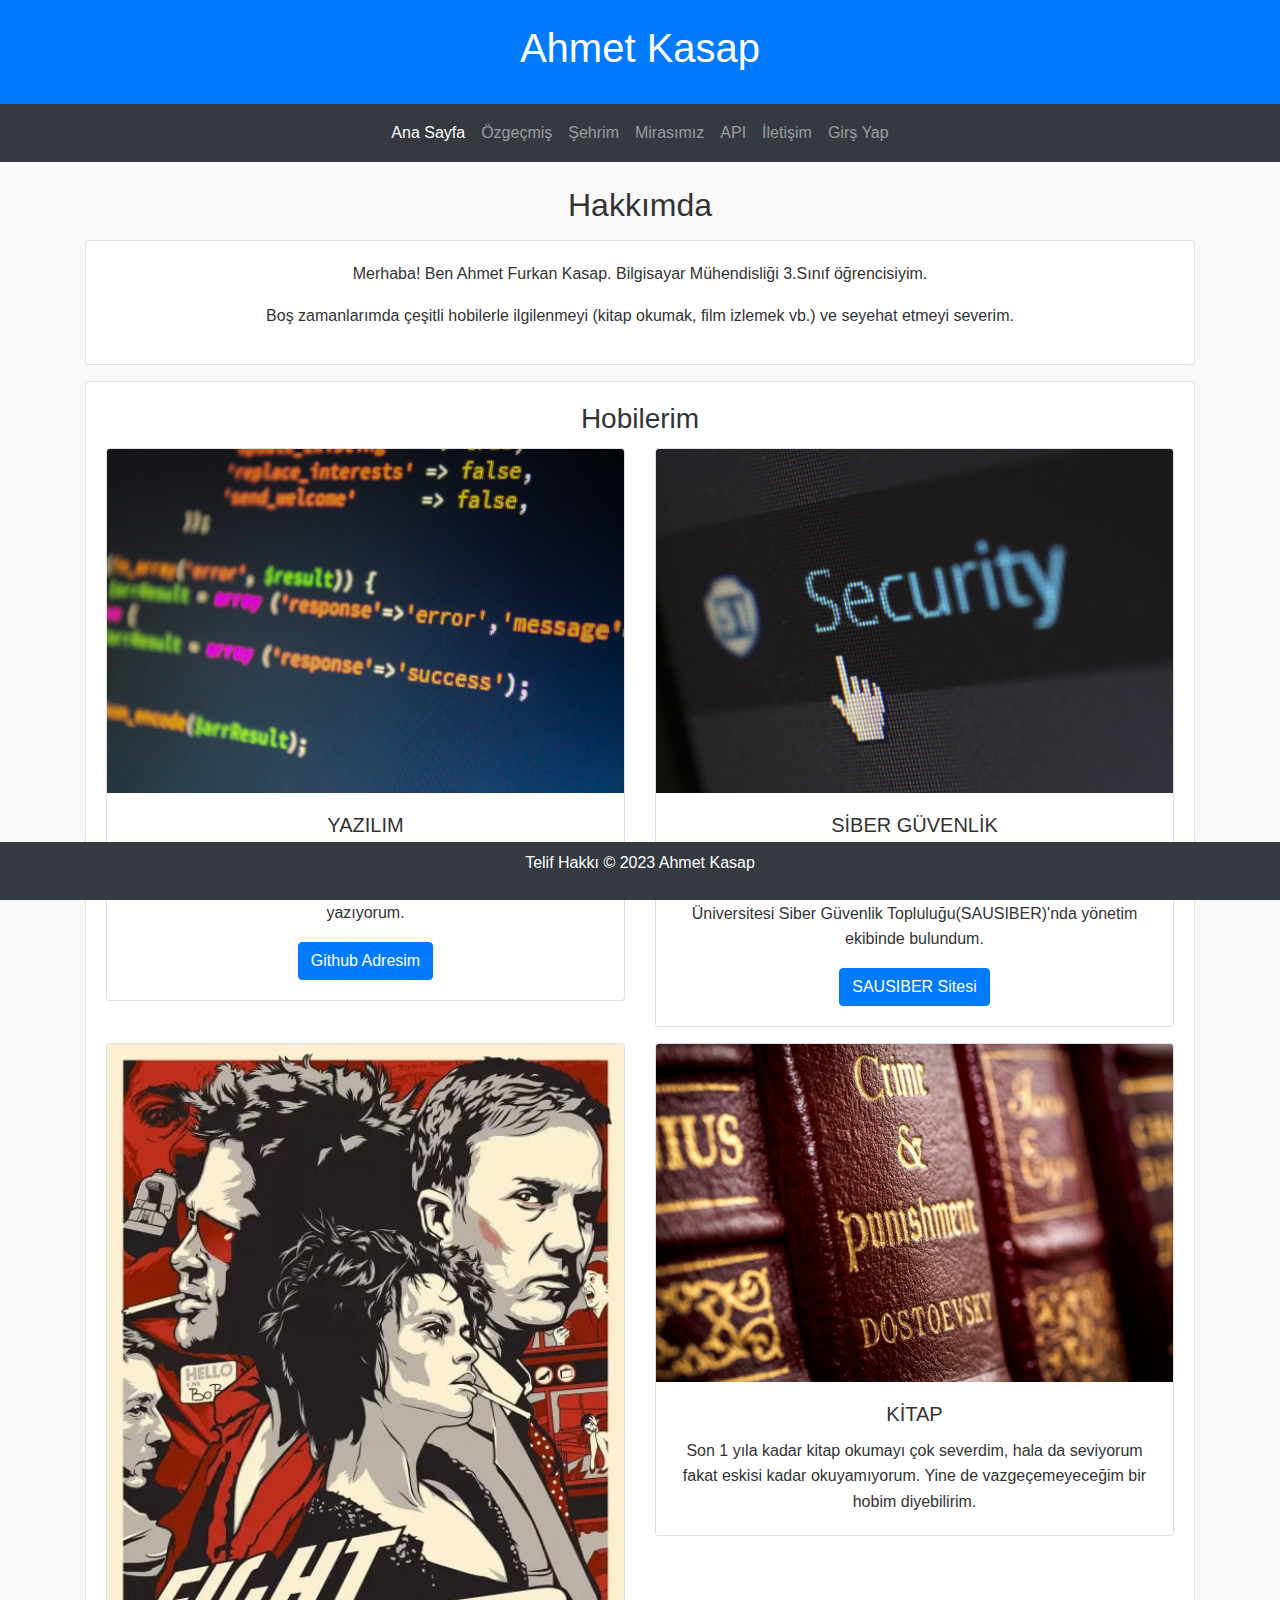
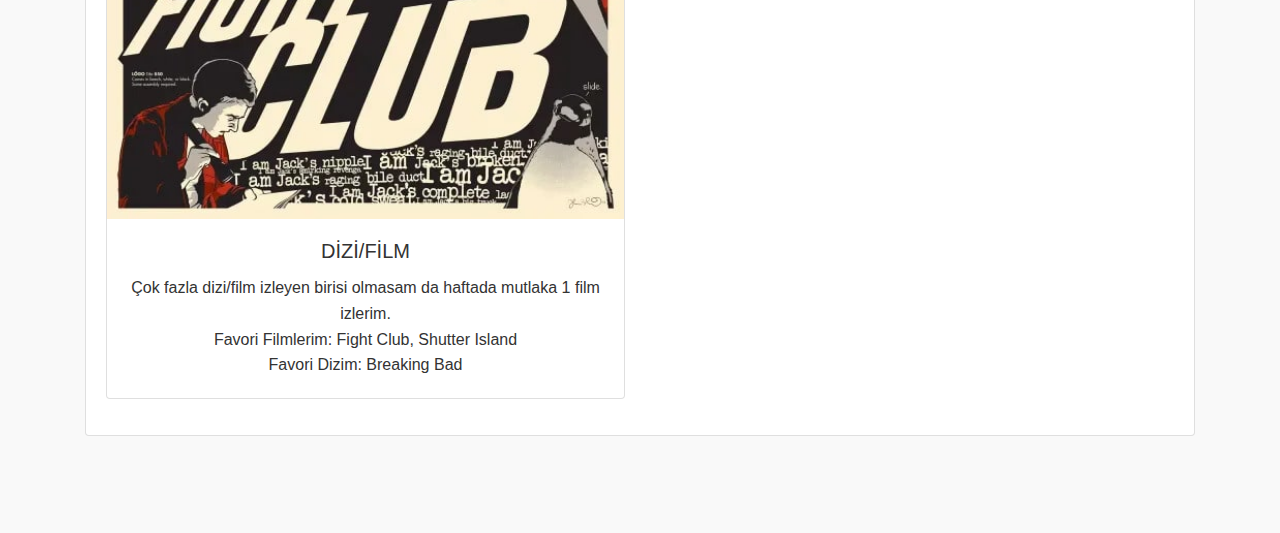
<file: index.html>
<!DOCTYPE html>
<html lang="en">

<head>
    <meta charset="UTF-8">
    <meta http-equiv="X-UA-Compatible" content="IE=edge">
    <meta name="viewport" content="width=device-width, initial-scale=1.0">
    <title>Ana Sayfa</title>
    <link rel="stylesheet" href="https://maxcdn.bootstrapcdn.com/bootstrap/4.5.2/css/bootstrap.min.css">
    <link rel="stylesheet" href="style.css">
</head>

<body>
    <header class="bg-primary text-white text-center py-4">
        <h1>Ahmet Kasap</h1>
    </header>

    <nav class="navbar navbar-expand-md navbar-dark bg-dark">
        <div class="container">
            <ul class="navbar-nav mx-auto">
                <li class="nav-item"><a class="nav-link" style="color: white;" href="index.html">Ana Sayfa</a></li>
                <li class="nav-item"><a class="nav-link" href="ozgecmis.html">Özgeçmiş</a></li>
                <li class="nav-item"><a class="nav-link" href="sehrim.html">Şehrim</a></li>
                <li class="nav-item"><a class="nav-link" href="mirasimiz.html">Mirasımız</a></li>
                <li class="nav-item"><a class="nav-link" href="api.html">API</a></li>
                <li class="nav-item"><a class="nav-link" href="iletisim.html">İletişim</a></li>
                <li class="nav-item"><a class="nav-link" href="login.html">Girş Yap</a></li>
            </ul>
        </div>
    </nav>

    <main class="container py-4">


        <section id="hakkimda">
            <h2 class="mb-3">Hakkımda</h2>
            <div class="card mb-3">
                <div class="card-body">
                    <p>Merhaba! Ben Ahmet Furkan Kasap. Bilgisayar Mühendisliği 3.Sınıf öğrencisiyim.</p>
                    <p>Boş zamanlarımda çeşitli hobilerle ilgilenmeyi (kitap okumak, film izlemek vb.) ve seyehat etmeyi
                        severim.</p>
                </div>
            </div>
            <div class="row">
                <div class="col">
                    <div class="card mb-3">
                        <div class="card-body">
                            <h3 class="card-title">Hobilerim</h3>
                            <div class="row row-cols-1 row-cols-md-2 g-4">
                                <div class="col">
                                    <div class="card">
                                        <img src="img/yazilim.jpg" class="card-img-top" alt="Yazılım">
                                        <div class="card-body">
                                            <h5 class="card-title">YAZILIM</h5>
                                            <p class="card-text">
                                                Web programlama için: HTML, CSS, PHP ve JavaScritp kullanıyorum.
                                                Bunların dışında da C++ ve C# ile de kodlar yazıyorum.
                                            </p>
                                            <a href="https://github.com/ahmetfkasap" class="btn btn-primary">Github
                                                Adresim</a>
                                        </div>
                                    </div>
                                </div> <br>
                                <div class="col">
                                    <div class="card">
                                        <img src="img/cybersecurity.jpg" class="card-img-top" alt="Siber Güvenlik">
                                        <div class="card-body">
                                            <h5 class="card-title">SİBER GÜVENLİK</h5>
                                            <p class="card-text">İlgilenmekten en çok keyif aldığım ilgim diyebilirim.
                                                Son
                                                zamanlarda üzerine çok düştüğüm bir alan.
                                                Ayrıca Sakarya Üniversitesi Siber Güvenlik Topluluğu(SAUSIBER)'nda
                                                yönetim ekibinde bulundum.
                                            </p>
                                            <a href="https://sausiber.sakarya.edu.tr" class="btn btn-primary">SAUSIBER
                                                Sitesi</a>
                                        </div>
                                    </div>
                                </div> <br>
                                <div class="col">
                                    <div class="card">
                                        <img src="img/movie.jpg" class="card-img-top" alt="Film Dizi">
                                        <div class="card-body">
                                            <h5 class="card-title">DİZİ/FİLM</h5>
                                            <p class="card-text">Çok fazla dizi/film izleyen birisi olmasam da haftada
                                                mutlaka 1
                                                film izlerim.<br>
                                                Favori Filmlerim: Fight Club, Shutter Island <br>
                                                Favori Dizim: Breaking Bad
                                            </p>
                                        </div>
                                    </div>
                                </div> <br>
                                <div class="col">
                                    <div class="card">
                                        <img src="img/books.jpg" class="card-img-top" alt="Kitap">
                                        <div class="card-body">
                                            <h5 class="card-title">KİTAP</h5>
                                            <p class="card-text">Son 1 yıla kadar kitap okumayı çok severdim, hala da
                                                seviyorum
                                                fakat eskisi kadar okuyamıyorum. Yine de vazgeçemeyeceğim bir hobim
                                                diyebilirim.
                                            </p>
                                        </div>
                                    </div>
                                </div>
                            </div>

                        </div>
                    </div>
                </div>

            </div>

        </section>


    </main>

    <footer class="bg-dark text-white text-center py-2">
        <p>Telif Hakkı &copy; 2023 Ahmet Kasap</p>
    </footer>


    <script src="https://code.jquery.com/jquery-3.5.1.slim.min.js"></script>
    <script src="https://cdn.jsdelivr.net/npm/@popperjs/core@2.9.1/dist/umd/popper.min.js"></script>
    <script src="https://maxcdn.bootstrapcdn.com/bootstrap/4.5.2/js/bootstrap.min.js"></script>
</body>

</html>
</file>
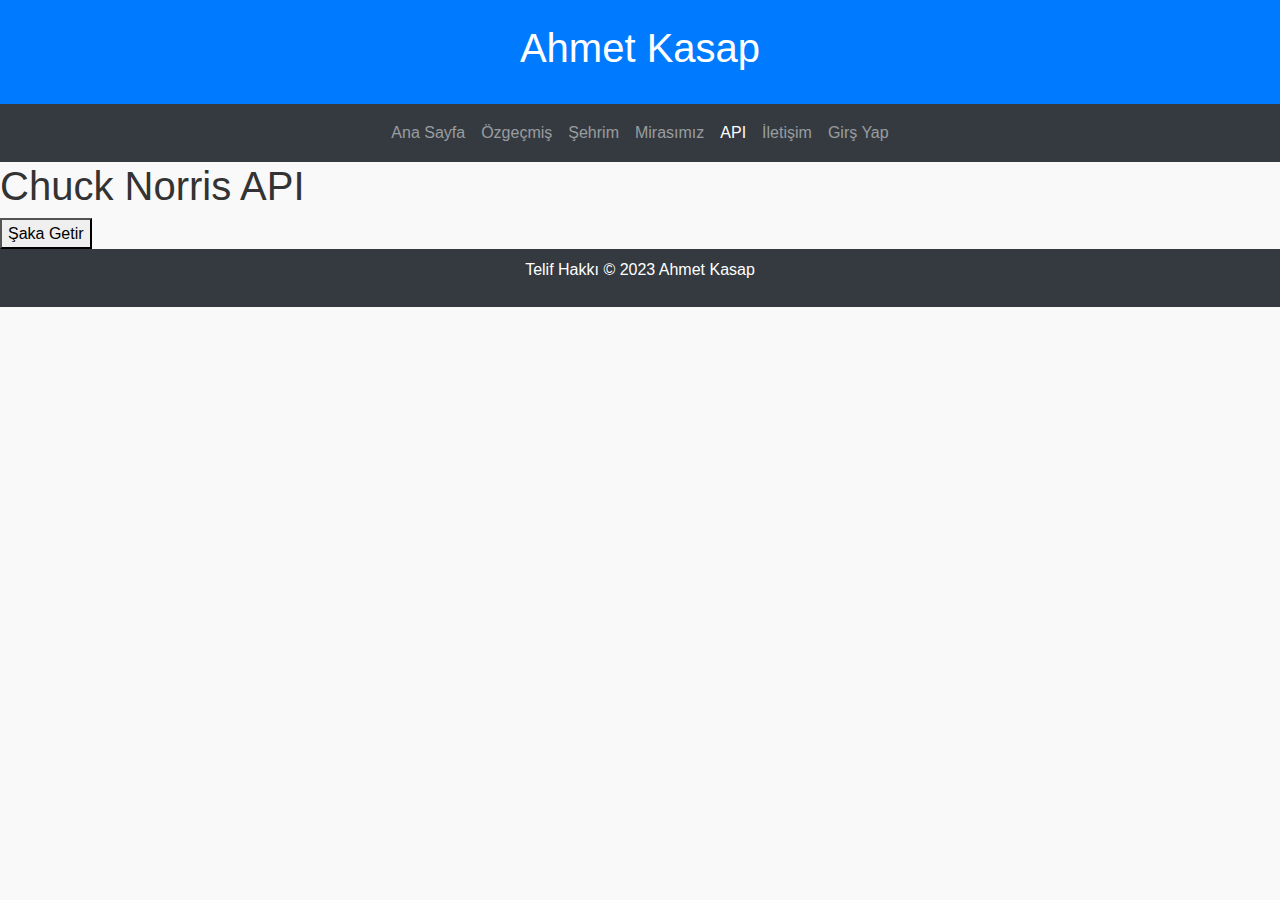
<file: api.html>
<!DOCTYPE html>
<html lang="en">

<head>
    <meta charset="UTF-8">
    <meta name="viewport" content="width=device-width, initial-scale=1.0">
    <title>API</title>
    <link rel="stylesheet" href="https://maxcdn.bootstrapcdn.com/bootstrap/4.5.2/css/bootstrap.min.css">
    <link rel="stylesheet" href="style.css">
</head>

<body>
    <header class="bg-primary text-white text-center py-4">
        <h1>Ahmet Kasap</h1>
    </header>

    <nav class="navbar navbar-expand-md navbar-dark bg-dark">
        <div class="container">
            <ul class="navbar-nav mx-auto">
                <li class="nav-item"><a class="nav-link" href="index.html">Ana Sayfa</a></li>
                <li class="nav-item"><a class="nav-link" href="ozgecmis.html">Özgeçmiş</a></li>
                <li class="nav-item"><a class="nav-link" href="sehrim.html">Şehrim</a></li>
                <li class="nav-item"><a class="nav-link" href="mirasimiz.html">Mirasımız</a></li>
                <li class="nav-item"><a class="nav-link" style="color: white;" href="api.html">API</a></li>
                <li class="nav-item"><a class="nav-link" href="iletisim.html">İletişim</a></li>
                <li class="nav-item"><a class="nav-link" href="login.html">Girş Yap</a></li>
            </ul>
        </div>
    </nav>

    <h1>Chuck Norris API </h1>
    <button onclick="getJoke()">Şaka Getir</button>
    <div id="joke"></div>

    <footer class="bg-dark text-white text-center py-2">
        <p>Telif Hakkı &copy; 2023 Ahmet Kasap</p>
    </footer>
    <script src="api.js"></script>
    <script src="https://code.jquery.com/jquery-3.5.1.slim.min.js"></script>
    <script src="https://cdn.jsdelivr.net/npm/@popperjs/core@2.9.1/dist/umd/popper.min.js"></script>
    <script src="https://maxcdn.bootstrapcdn.com/bootstrap/4.5.2/js/bootstrap.min.js"></script>

</body>

</html>
</file>
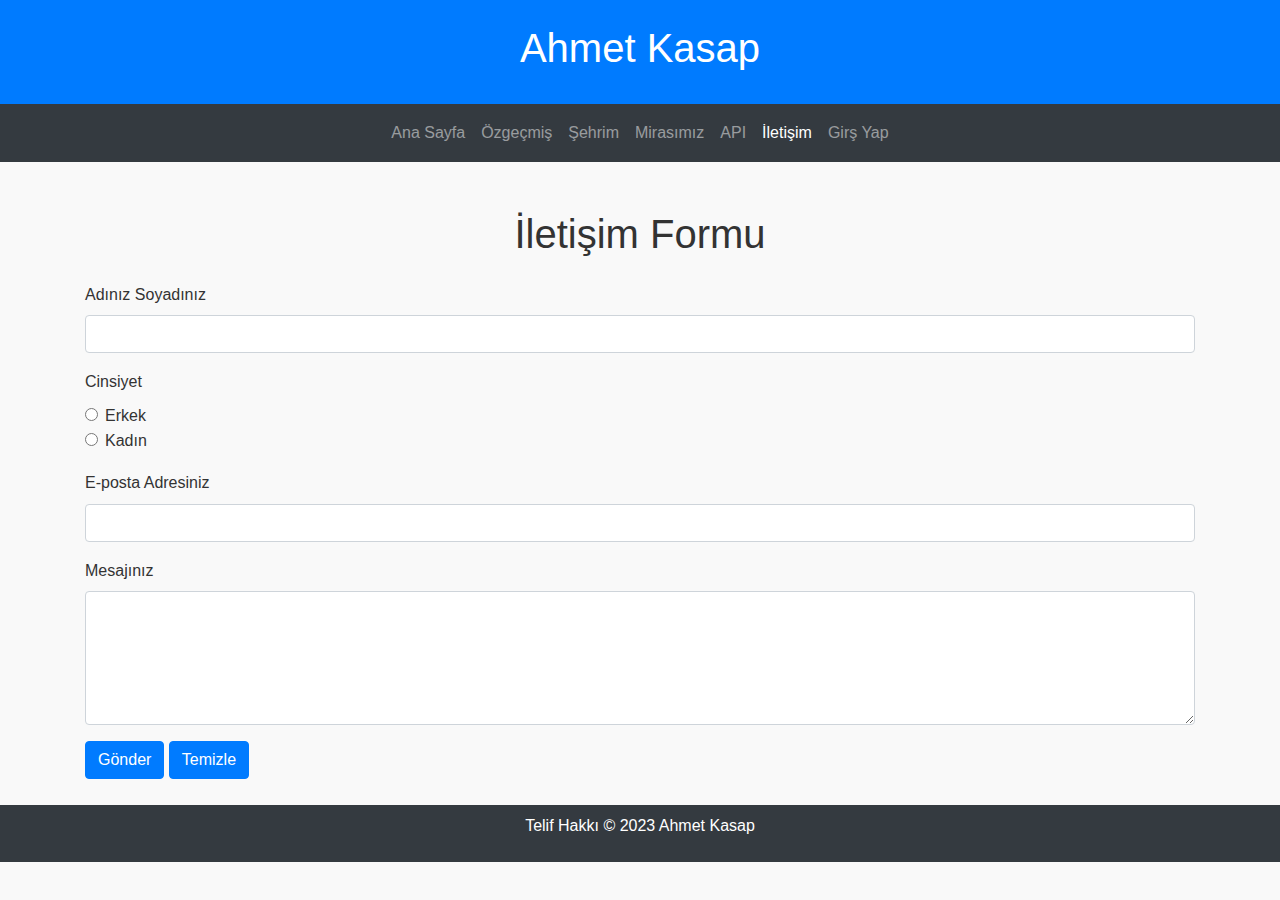
<file: iletisim.html>
<!DOCTYPE html>
<html lang="en">

<head>
    <meta charset="UTF-8">
    <meta name="viewport" content="width=device-width, initial-scale=1.0">
    <title>İletişim</title>
    <link rel="stylesheet" href="https://maxcdn.bootstrapcdn.com/bootstrap/4.5.2/css/bootstrap.min.css">
    <link rel="stylesheet" href="style.css">
</head>

<body>
    <header class="bg-primary text-white text-center py-4">
        <h1>Ahmet Kasap</h1>
    </header>

    <nav class="navbar navbar-expand-md navbar-dark bg-dark">
        <div class="container">
            <ul class="navbar-nav mx-auto">
                <li class="nav-item"><a class="nav-link" href="index.html">Ana Sayfa</a></li>
                <li class="nav-item"><a class="nav-link" href="ozgecmis.html">Özgeçmiş</a></li>
                <li class="nav-item"><a class="nav-link" href="sehrim.html">Şehrim</a></li>
                <li class="nav-item"><a class="nav-link" href="mirasimiz.html">Mirasımız</a></li>
                <li class="nav-item"><a class="nav-link" href="api.html">API</a></li>
                <li class="nav-item"><a class="nav-link" style="color: white;" href="iletisim.html">İletişim</a></li>
                <li class="nav-item"><a class="nav-link" href="login.html">Girş Yap</a></li>
            </ul>
        </div>
    </nav>
    <div class="container mt-5">
        <h1 class="text-center mb-4">İletişim Formu</h1>
        <form action="iletisim.php" method="POST" id="iletisimform" onsubmit="return validateForm()">
            <div class="mb-3">
                <label for="name" class="form-label">Adınız Soyadınız</label>
                <input type="text" class="form-control" id="name" name="name" required>
            </div>
            <div class="mb-3">
                <label for="gender" class="form-label">Cinsiyet</label>
                <div class="form-check">
                    <input class="form-check-input" type="radio" name="gender" id="male" value="Erkek" required>
                    <label class="form-check-label" for="male">
                        Erkek
                    </label>
                </div>
                <div class="form-check">
                    <input class="form-check-input" type="radio" name="gender" id="female" value="Kadın" required>
                    <label class="form-check-label" for="female">
                        Kadın
                    </label>
                </div>
            </div>
            <div class="mb-3">
                <label for="email" class="form-label">E-posta Adresiniz</label>
                <input type="text" class="form-control" id="email" name="email" required>
            </div>

            <div class="mb-3">
                <label for="message" class="form-label">Mesajınız</label>
                <textarea class="form-control" id="message" name="message" rows="5" required></textarea>
            </div>
            <div class="d-grid gap-2">
                <button type="submit" class="btn btn-primary" onclick="validateForm()">Gönder</button>
                <button type="button" class="btn btn-primary" onclick="resetForm()" id="clearbtn">Temizle</button>
            </div>
            
        </form>
    </div>
    <br>
    <footer class="bg-dark text-white text-center py-2">
        <p>Telif Hakkı &copy; 2023 Ahmet Kasap</p>
    </footer>

    <script src="iletisim.js"></script>
    <script src="https://code.jquery.com/jquery-3.5.1.slim.min.js"></script>
    <script src="https://cdn.jsdelivr.net/npm/@popperjs/core@2.9.1/dist/umd/popper.min.js"></script>
    <script src="https://maxcdn.bootstrapcdn.com/bootstrap/4.5.2/js/bootstrap.min.js"></script>

</body>

</html>
</file>
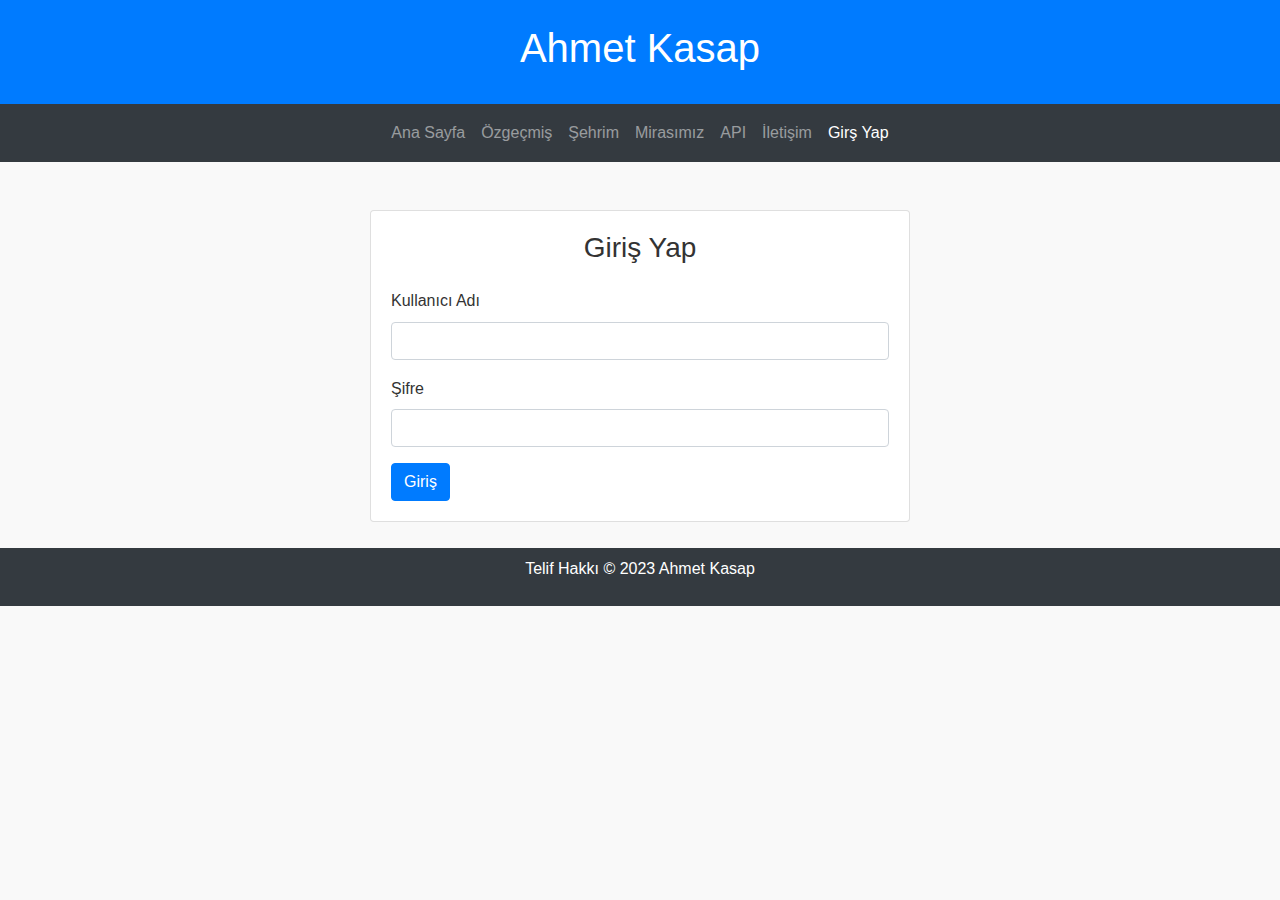
<file: login.html>
<!DOCTYPE html>
<html lang="en">

<head>
    <meta charset="UTF-8">
    <meta name="viewport" content="width=device-width, initial-scale=1.0">
    <title>Giriş Yap</title>
    <link rel="stylesheet" href="https://maxcdn.bootstrapcdn.com/bootstrap/4.5.2/css/bootstrap.min.css">
    <link rel="stylesheet" href="style.css">
</head>

<body>
    <header class="bg-primary text-white text-center py-4">
        <h1>Ahmet Kasap</h1>
    </header>

    <nav class="navbar navbar-expand-md navbar-dark bg-dark">
        <div class="container">
            <ul class="navbar-nav mx-auto">
                <li class="nav-item"><a class="nav-link" href="index.html">Ana Sayfa</a></li>
                <li class="nav-item"><a class="nav-link" href="ozgecmis.html">Özgeçmiş</a></li>
                <li class="nav-item"><a class="nav-link" href="sehrim.html">Şehrim</a></li>
                <li class="nav-item"><a class="nav-link" href="mirasimiz.html">Mirasımız</a></li>
                <li class="nav-item"><a class="nav-link" href="api.html">API</a></li>
                <li class="nav-item"><a class="nav-link" href="iletisim.html">İletişim</a></li>
                <li class="nav-item"><a class="nav-link" style="color: white;" href="login.html">Girş Yap</a></li>
            </ul>
        </div>
    </nav>
    <div class="container mt-5">
        <div class="row justify-content-center">
            <div class="col-md-6">
                <div class="card">
                    <div class="card-body">
                        <h3 class="card-title text-center mb-4">Giriş Yap</h3>
                        <form action="login.php" method="POST">
                            <div class="mb-3">
                                <label for="username" class="form-label">Kullanıcı Adı</label>
                                <input type="text" class="form-control" id="username" name="username" required>
                            </div>
                            <div class="mb-3">
                                <label for="password" class="form-label">Şifre</label>
                                <input type="password" class="form-control" id="password" name="password" required>
                            </div>
                            <div class="d-grid gap-2">
                                <button type="submit" class="btn btn-primary">Giriş</button>
                            </div>
                        </form>
                    </div>
                </div>
            </div>
        </div>
    </div><br>
    <footer class="bg-dark text-white text-center py-2">
        <p>Telif Hakkı &copy; 2023 Ahmet Kasap</p>
    </footer>


    <script src="https://code.jquery.com/jquery-3.5.1.slim.min.js"></script>
    <script src="https://cdn.jsdelivr.net/npm/@popperjs/core@2.9.1/dist/umd/popper.min.js"></script>
    <script src="https://maxcdn.bootstrapcdn.com/bootstrap/4.5.2/js/bootstrap.min.js"></script>
</body>

</html>
</file>
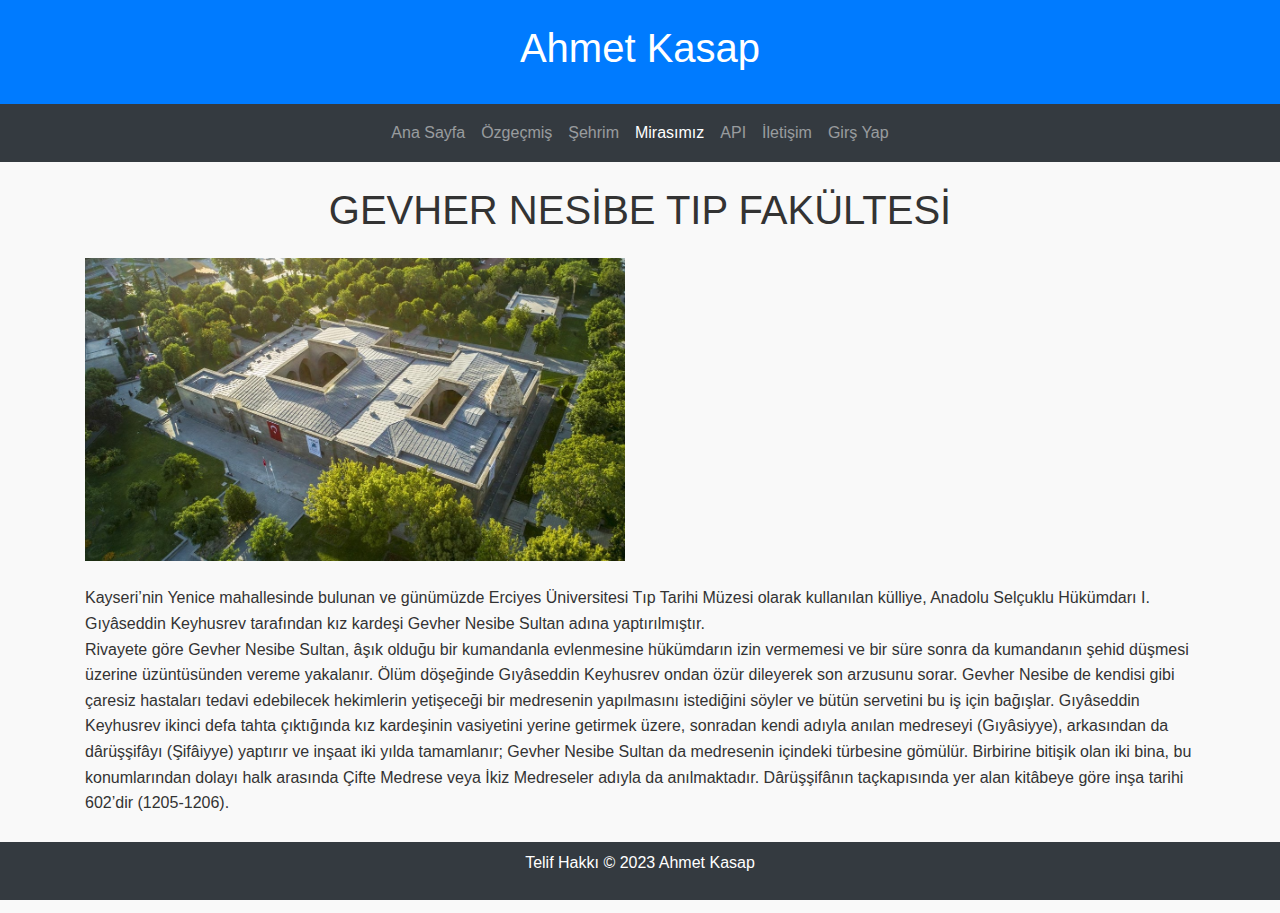
<file: mirasimiz.html>
<!DOCTYPE html>
<html lang="en">

<head>
    <meta charset="UTF-8">
    <meta name="viewport" content="width=device-width, initial-scale=1.0">
    <title>İletişim</title>
    <link rel="stylesheet" href="https://maxcdn.bootstrapcdn.com/bootstrap/4.5.2/css/bootstrap.min.css">
    <link rel="stylesheet" href="style.css">
</head>

<body>
    <header class="bg-primary text-white text-center py-4">
        <h1>Ahmet Kasap</h1>
    </header>

    <nav class="navbar navbar-expand-md navbar-dark bg-dark">
        <div class="container">
            <ul class="navbar-nav mx-auto">
                <li class="nav-item"><a class="nav-link" href="index.html">Ana Sayfa</a></li>
                <li class="nav-item"><a class="nav-link" href="ozgecmis.html">Özgeçmiş</a></li>
                <li class="nav-item"><a class="nav-link" href="sehrim.html">Şehrim</a></li>
                <li class="nav-item"><a class="nav-link" style="color: white;" href="mirasimiz.html">Mirasımız</a></li>
                <li class="nav-item"><a class="nav-link" href="api.html">API</a></li>
                <li class="nav-item"><a class="nav-link" href="iletisim.html">İletişim</a></li>
                <li class="nav-item"><a class="nav-link" href="login.html">Girş Yap</a></li>
            </ul>
        </div>
    </nav>
    <div class="container py-4">
        <h1 class="text-center mb-4">GEVHER NESİBE TIP FAKÜLTESİ</h1>
        <div class="row">
            <div class="col-md-6 mb-4">
                <img src="img/mirasgevhernesibe.jpg" class="img-fluid" alt="Fotoğraf">
            </div>
            <div class="col-md-6 mb-4">
                <div class="embed-responsive embed-responsive-16by9">
                    <iframe class="embed-responsive-item" width="560" height="315"
                        src="https://www.youtube.com/embed/aqhphCyUBx4" title="YouTube video player" frameborder="0"
                        allow="accelerometer; autoplay; clipboard-write; encrypted-media; gyroscope; picture-in-picture; web-share"
                        allowfullscreen></iframe>
                </div>
            </div>
        </div>
        <p>
            Kayseri’nin Yenice mahallesinde bulunan ve günümüzde Erciyes Üniversitesi Tıp Tarihi Müzesi olarak
            kullanılan külliye,
            Anadolu Selçuklu Hükümdarı I. Gıyâseddin Keyhusrev tarafından kız kardeşi Gevher Nesibe Sultan adına
            yaptırılmıştır.<br>
            Rivayete göre Gevher Nesibe Sultan, âşık olduğu bir kumandanla evlenmesine hükümdarın izin vermemesi ve bir
            süre sonra da
            kumandanın şehid düşmesi üzerine üzüntüsünden vereme yakalanır. Ölüm döşeğinde Gıyâseddin Keyhusrev ondan
            özür dileyerek son
            arzusunu sorar. Gevher Nesibe de kendisi gibi çaresiz hastaları tedavi edebilecek hekimlerin yetişeceği bir
            medresenin
            yapılmasını istediğini söyler ve bütün servetini bu iş için bağışlar. Gıyâseddin Keyhusrev ikinci defa tahta
            çıktığında kız
            kardeşinin vasiyetini yerine getirmek üzere, sonradan kendi adıyla anılan medreseyi (Gıyâsiyye), arkasından
            da dârüşşifâyı
            (Şifâiyye) yaptırır ve inşaat iki yılda tamamlanır; Gevher Nesibe Sultan da medresenin içindeki türbesine
            gömülür. Birbirine
            bitişik olan iki bina, bu konumlarından dolayı halk arasında Çifte Medrese veya İkiz Medreseler adıyla da
            anılmaktadır.
            Dârüşşifânın taçkapısında yer alan kitâbeye göre inşa tarihi 602’dir (1205-1206).
        </p>
    </div>
    <footer class="bg-dark text-white text-center py-2">
        <p>Telif Hakkı &copy; 2023 Ahmet Kasap</p>
    </footer>


    <script src="https://code.jquery.com/jquery-3.5.1.slim.min.js"></script>
    <script src="https://cdn.jsdelivr.net/npm/@popperjs/core@2.9.1/dist/umd/popper.min.js"></script>
    <script src="https://maxcdn.bootstrapcdn.com/bootstrap/4.5.2/js/bootstrap.min.js"></script>
</body>

</html>
</file>
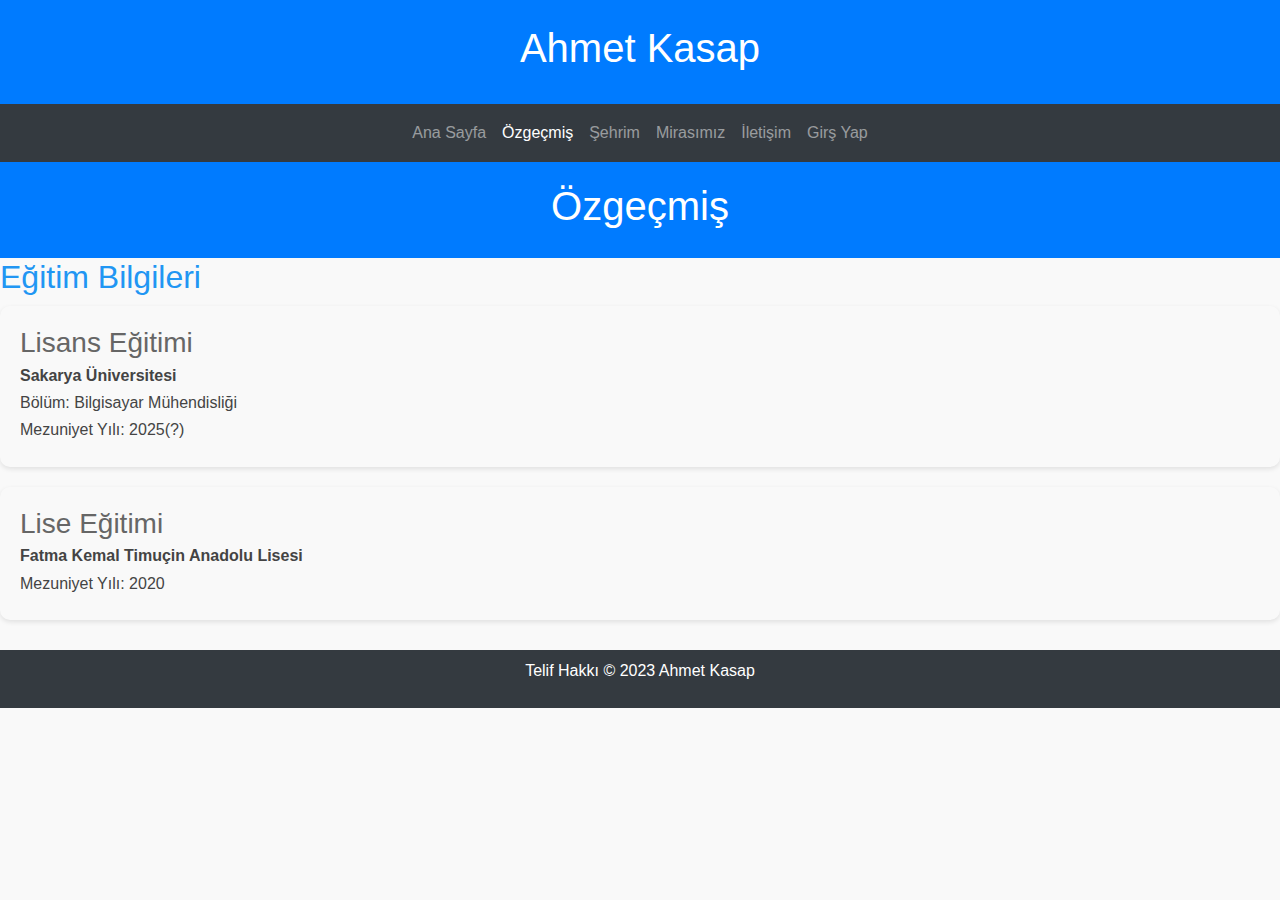
<file: ozgecmis.html>
<!DOCTYPE html>
<html lang="en">

<head>
    <meta charset="UTF-8">
    <meta http-equiv="X-UA-Compatible" content="IE=edge">
    <meta name="viewport" content="width=device-width, initial-scale=1.0">
    <title>Özgeçmiş</title>
    <link rel="stylesheet" href="https://maxcdn.bootstrapcdn.com/bootstrap/4.5.2/css/bootstrap.min.css">
    <link rel="stylesheet" href="style.css">

</head>

<body>
    <header class="bg-primary text-white text-center py-4">
        <h1>Ahmet Kasap</h1>
    </header>

    <nav class="navbar navbar-expand-md navbar-dark bg-dark">
        <div class="container">
            <ul class="navbar-nav mx-auto">
                <li class="nav-item"><a class="nav-link" href="index.html">Ana Sayfa</a></li>
                <li class="nav-item"><a class="nav-link" style="color: white;" href="ozgecmis.html">Özgeçmiş</a></li>
                <li class="nav-item"><a class="nav-link" href="sehrim.html">Şehrim</a></li>
                <li class="nav-item"><a class="nav-link" href="mirasimiz.html">Mirasımız</a></li>
                <li class="nav-item"><a class="nav-link" href="iletisim.html">İletişim</a></li>
                <li class="nav-item"><a class="nav-link" href="login.html">Girş Yap</a></li>
            </ul>
        </div>
    </nav>
    <header>
        <h1>Özgeçmiş</h1>
    </header>

    <section class="education">
        <h2>Eğitim Bilgileri</h2>
        <article>
            <h3>Lisans Eğitimi</h3>
            <p><strong>Sakarya Üniversitesi</strong></p>
            <p>Bölüm: Bilgisayar Mühendisliği</p>
            <p>Mezuniyet Yılı: 2025(?)</p>
        </article>

        <article>
            <h3>Lise Eğitimi</h3>
            <p><strong>Fatma Kemal Timuçin Anadolu Lisesi</strong></p>
            <p>Mezuniyet Yılı: 2020</p>
        </article>
    </section>

    <footer class="bg-dark text-white text-center py-2">
        <p>Telif Hakkı &copy; 2023 Ahmet Kasap</p>
    </footer>
</body>

</html>
</file>
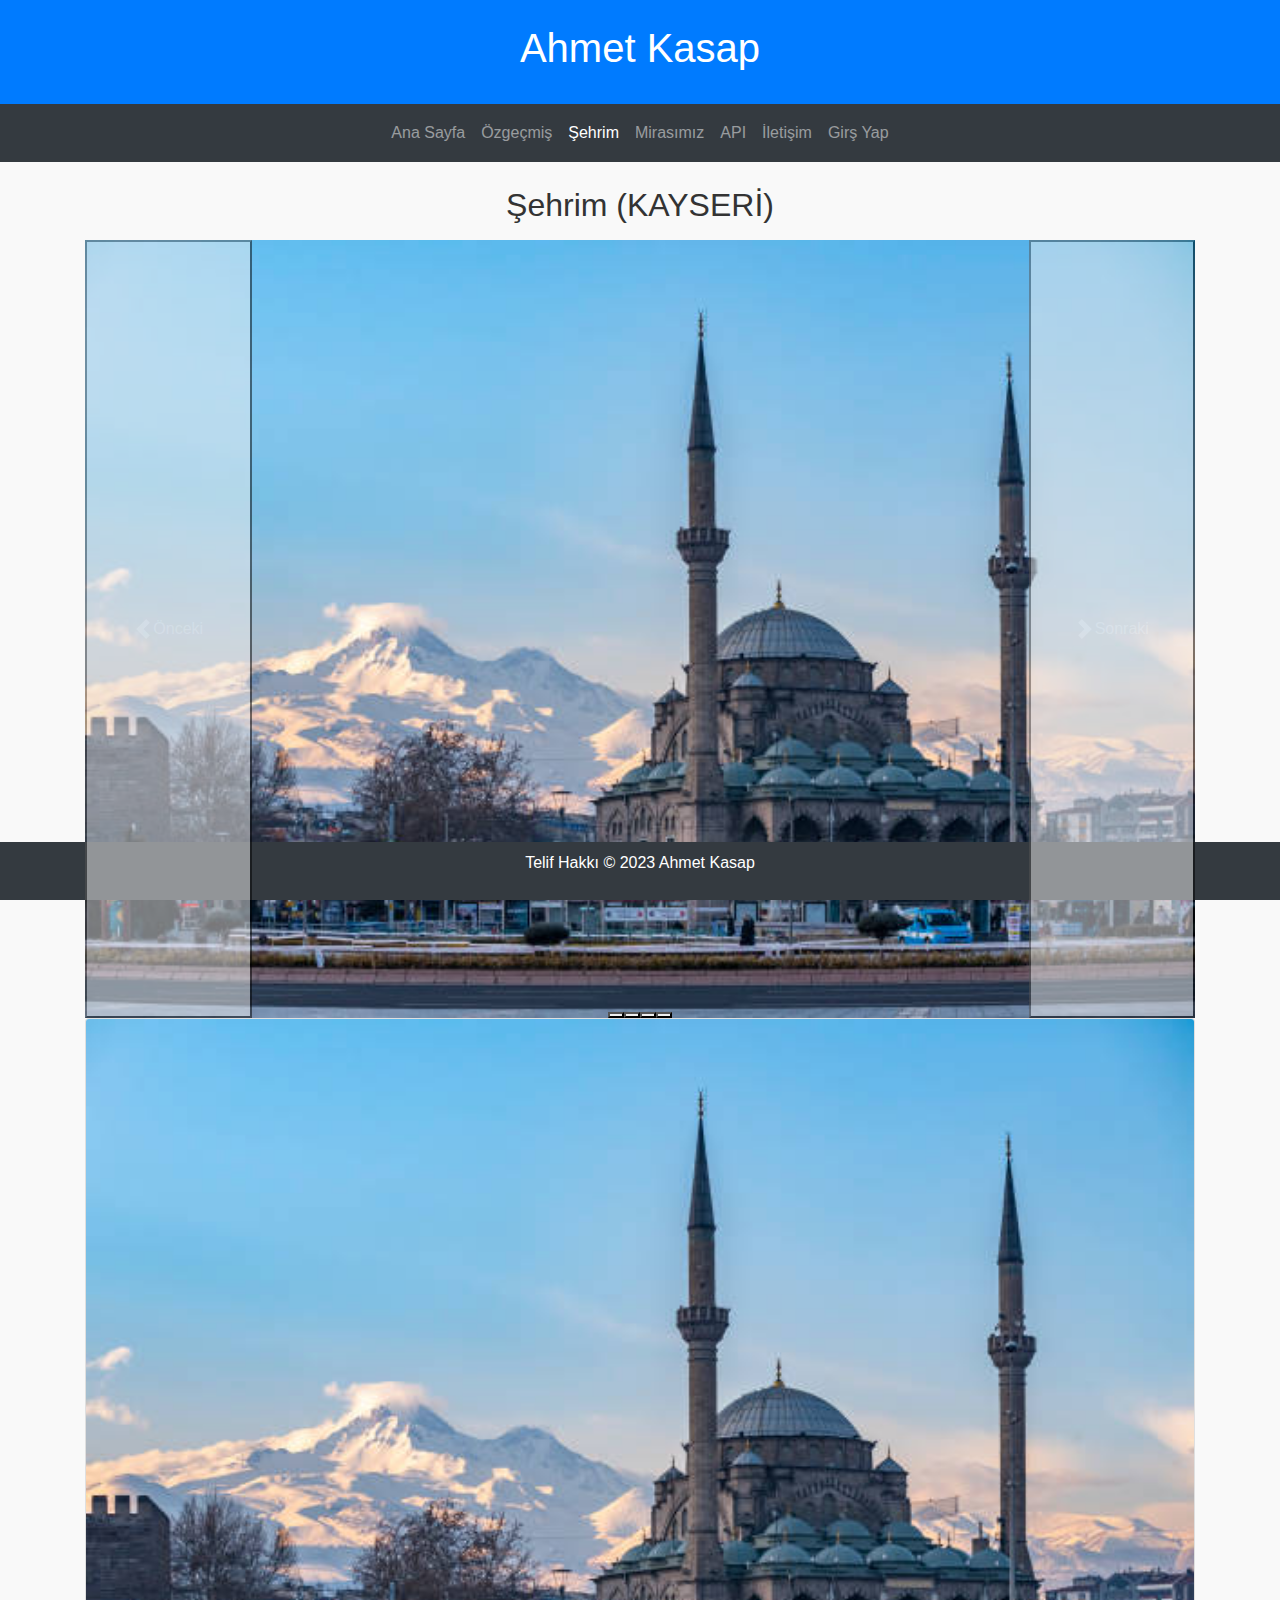
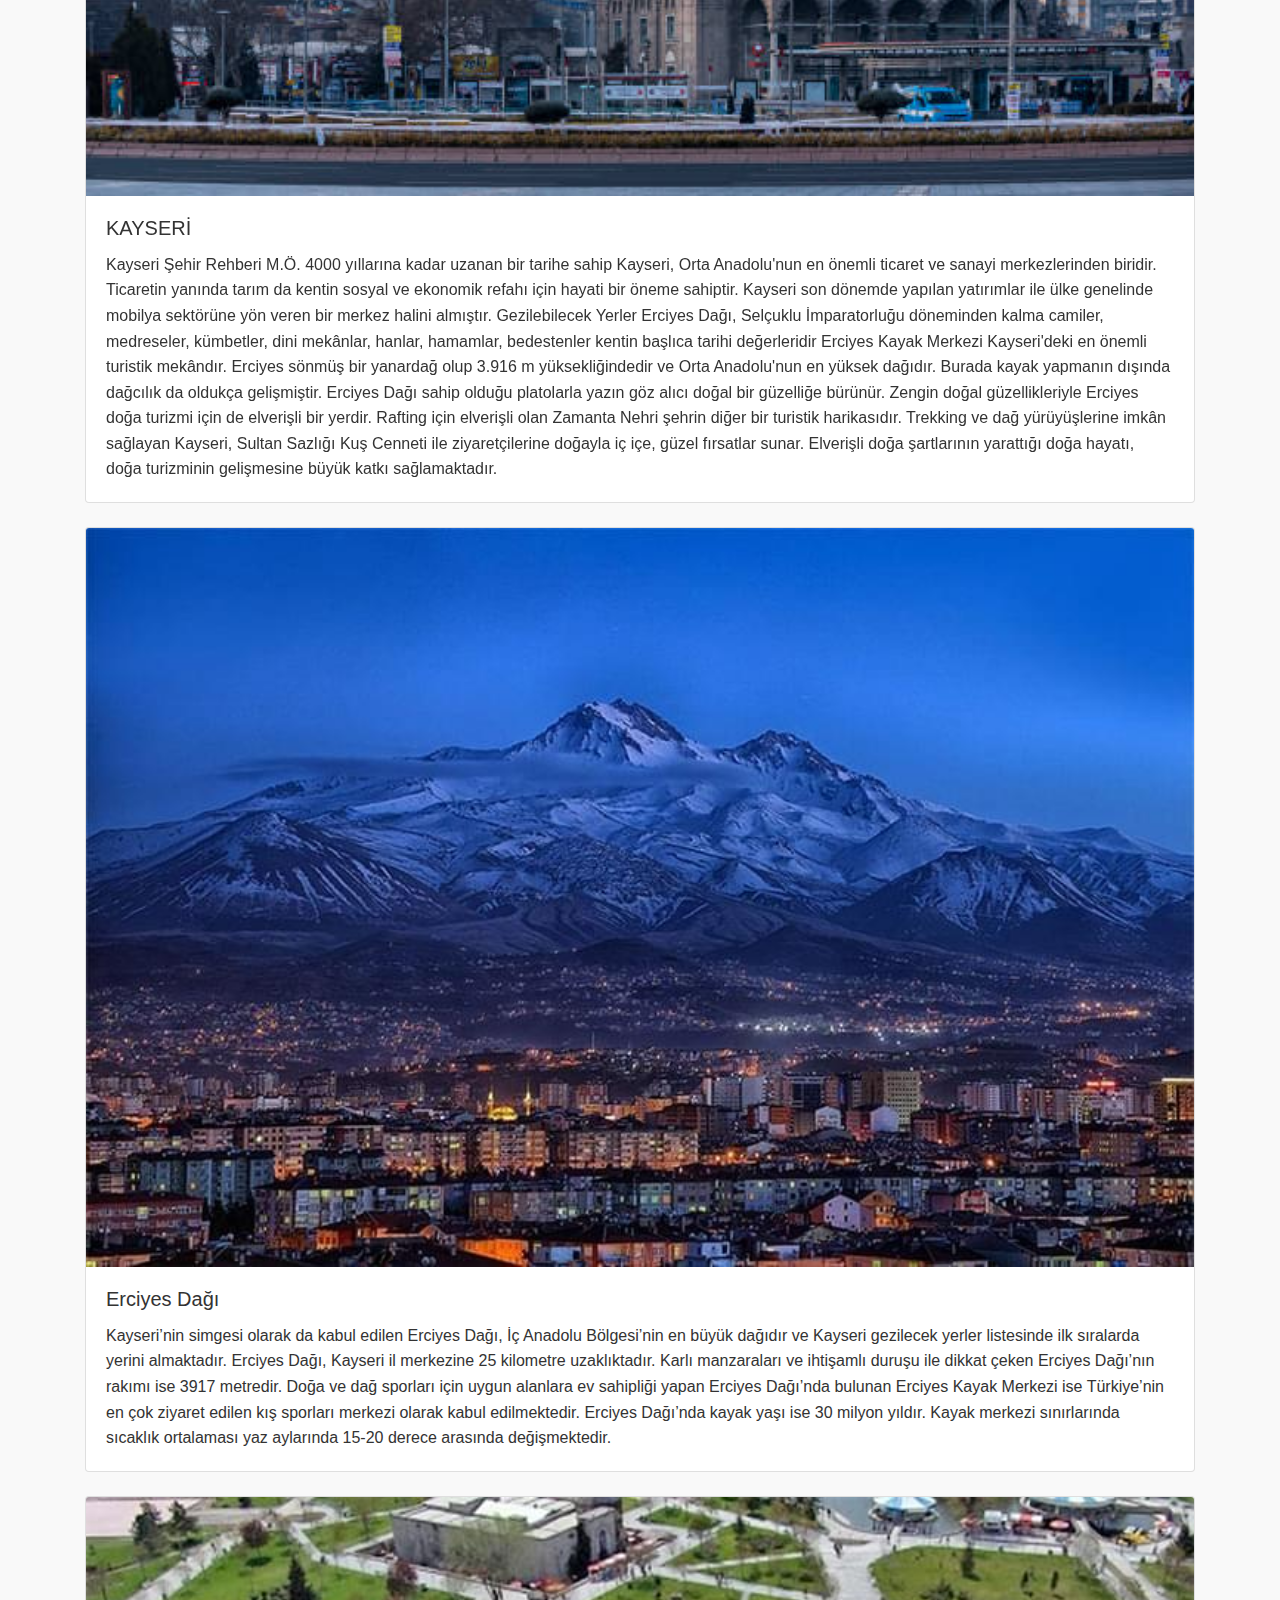
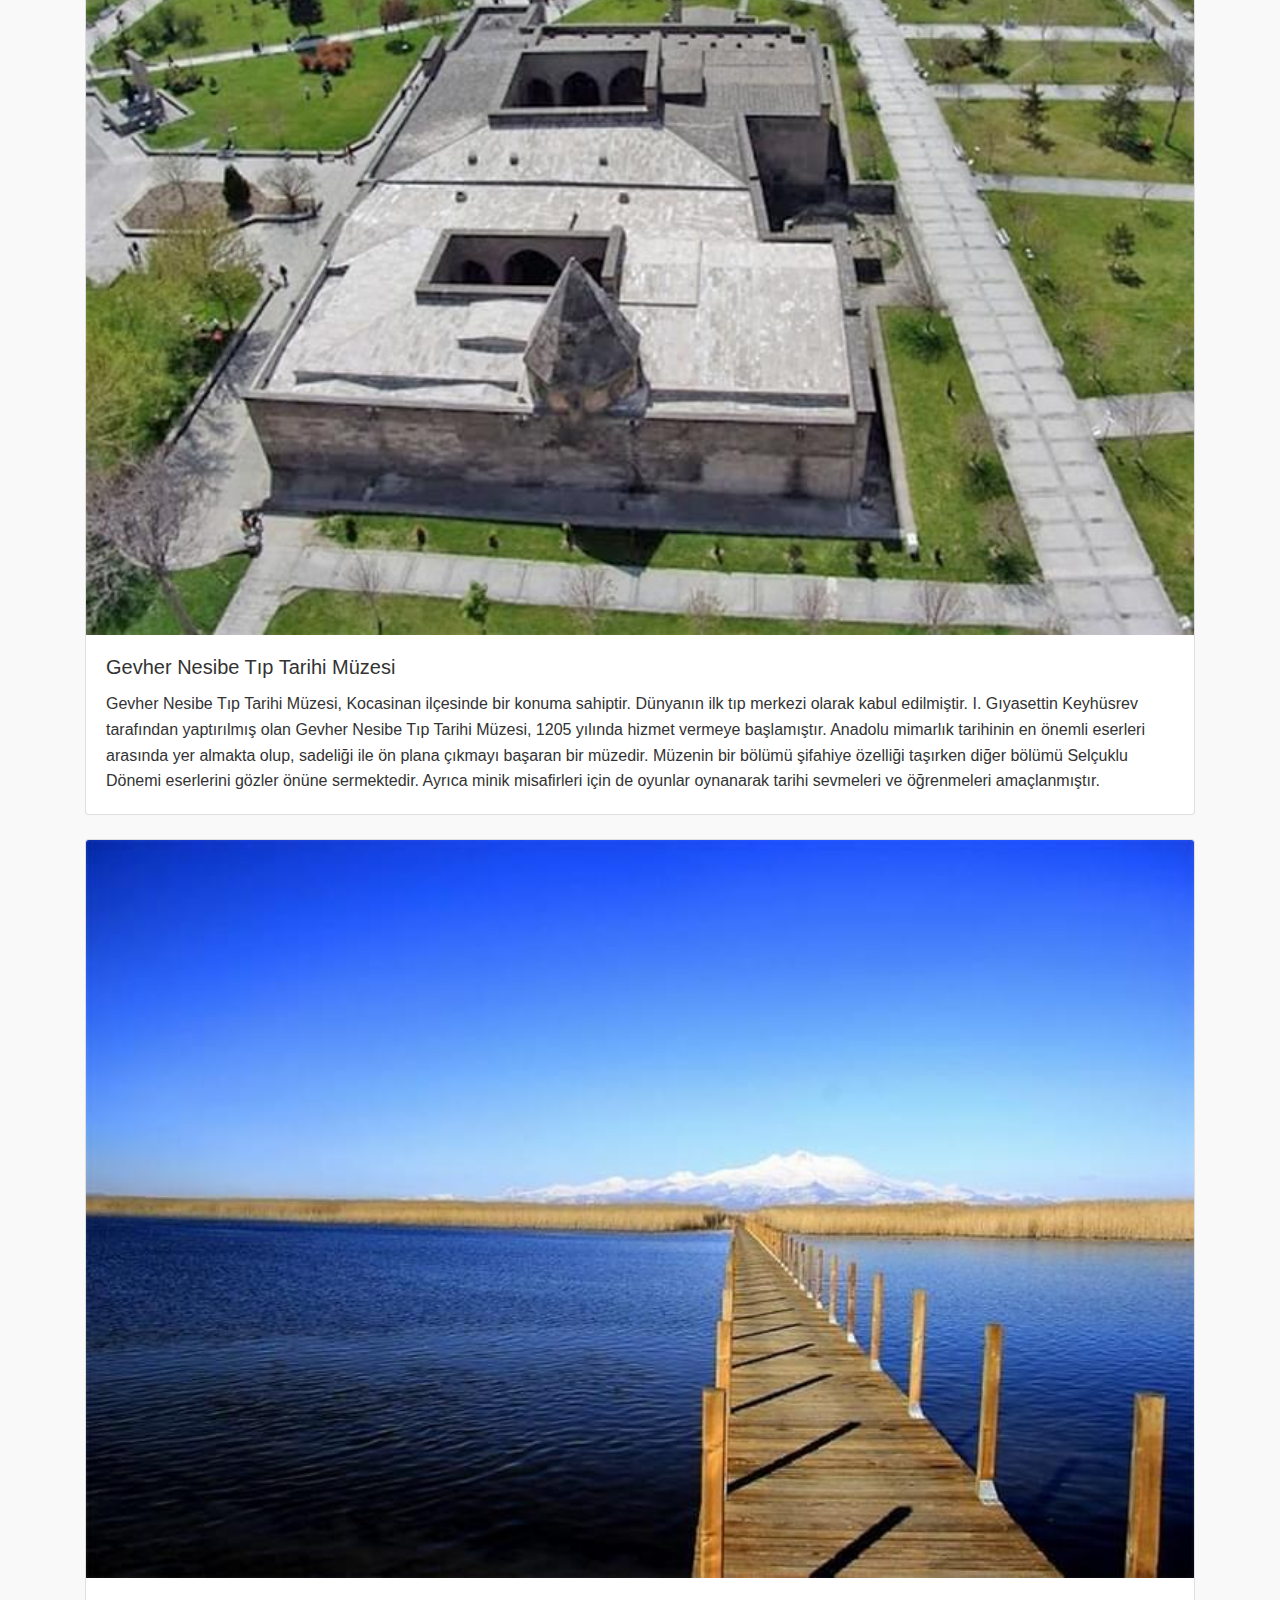
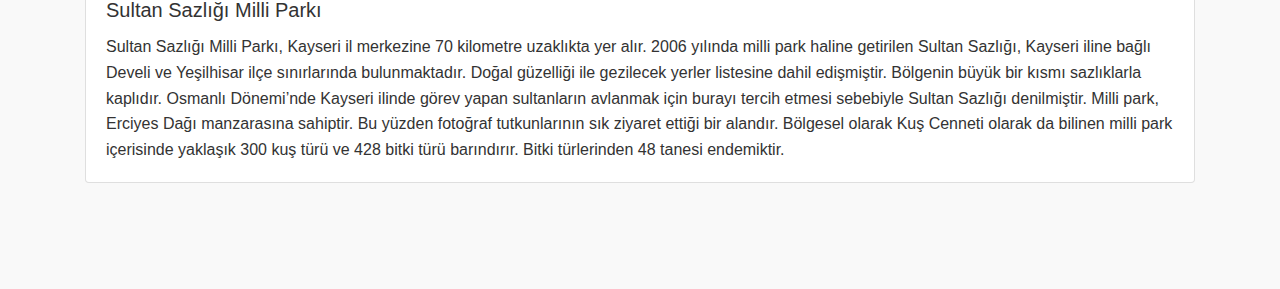
<file: sehrim.html>
<!DOCTYPE html>
<html lang="en">

<head>
    <meta charset="UTF-8">
    <meta name="viewport" content="width=device-width, initial-scale=1.0">
    <title>Şehrim</title>
    <link rel="stylesheet" href="https://maxcdn.bootstrapcdn.com/bootstrap/4.5.2/css/bootstrap.min.css">
    <link rel="stylesheet" href="style.css">
</head>

<body>
    <header class="bg-primary text-white text-center py-4">
        <h1>Ahmet Kasap</h1>
    </header>

    <nav class="navbar navbar-expand-md navbar-dark bg-dark">
        <div class="container">
            <ul class="navbar-nav mx-auto">
                <li class="nav-item"><a class="nav-link" href="index.html">Ana Sayfa</a></li>
                <li class="nav-item"><a class="nav-link" href="ozgecmis.html">Özgeçmiş</a></li>
                <li class="nav-item"><a class="nav-link" style="color: white;" href="sehrim.html">Şehrim</a></li>
                <li class="nav-item"><a class="nav-link" href="mirasimiz.html">Mirasımız</a></li>
                <li class="nav-item"><a class="nav-link" href="api.html">API</a></li>
                <li class="nav-item"><a class="nav-link" href="iletisim.html">İletişim</a></li>
                <li class="nav-item"><a class="nav-link" href="login.html">Girş Yap</a></li>
            </ul>
        </div>
    </nav>
    <div class="container py-4">
        <h2 class="mb-3" style="text-align: center;">Şehrim (KAYSERİ)</h2>
        <div id="carouselExampleIndicators" class="carousel slide" data-bs-ride="carousel">
            <div class="carousel-indicators">
                <button type="button" data-bs-target="#carouselExampleIndicators" data-bs-slide-to="0" class="active"
                    aria-current="true" aria-label="Resim 1"></button>
                <button type="button" data-bs-target="#carouselExampleIndicators" data-bs-slide-to="1"
                    aria-label="Resim 2"></button>
                <button type="button" data-bs-target="#carouselExampleIndicators" data-bs-slide-to="2"
                    aria-label="Resim 3"></button>
                <button type="button" data-bs-target="#carouselExampleIndicators" data-bs-slide-to="3"
                    aria-label="Resim 4"></button>
            </div>
            <div class="carousel-inner">
                <div class="carousel-item active">
                    <a href="#Kayseri">
                        <img src="img/kayseri.jpg" class="d-block w-100" alt="Resim 1">
                    </a>
                </div>
                <div class="carousel-item">
                    <a href="#Erciyes">
                        <img src="img/erciyes.jpg" class="d-block w-100" alt="Resim 2">
                    </a>
                </div>
                <div class="carousel-item">
                    <a href="#GevherNesibe">
                        <img src="img/gevhernesibe.jpg" class="d-block w-100" alt="Resim 3">
                    </a>
                </div>
                <div class="carousel-item">
                    <a href="#SultanSazligi">
                        <img src="img/sultansazligi.jpg" class="d-block w-100" alt="Resim 4">
                    </a>
                </div>
            </div>
            <button class="carousel-control-prev" type="button" data-bs-target="#carouselExampleIndicators"
                data-bs-slide="prev">
                <span class="carousel-control-prev-icon" aria-hidden="true"></span>
                <span class="visually-hidden">Önceki</span>
            </button>
            <button class="carousel-control-next" type="button" data-bs-target="#carouselExampleIndicators"
                data-bs-slide="next">
                <span class="carousel-control-next-icon" aria-hidden="true"></span>
                <span class="visually-hidden">Sonraki</span>
            </button>
        </div>
        <div class="row row-cols-1 row-cols-md-2 row-cols-lg-4 g-4 flex-column">
            <div class="col mb-4" id="Kayseri">
                <div class="card h-100">
                    <img src="img/kayseri.jpg" class="card-img-top" alt="Resim 1">
                    <div class="card-body">
                        <h5 class="card-title">KAYSERİ</h5>
                        <p class="card-text">Kayseri Şehir Rehberi

                            M.Ö. 4000 yıllarına kadar uzanan bir tarihe sahip Kayseri, Orta Anadolu'nun en önemli
                            ticaret ve sanayi merkezlerinden biridir. Ticaretin yanında tarım da kentin sosyal ve
                            ekonomik refahı için hayati bir öneme sahiptir. Kayseri son dönemde yapılan yatırımlar ile
                            ülke genelinde mobilya sektörüne yön veren bir merkez halini almıştır.
                            Gezilebilecek Yerler

                            Erciyes Dağı, Selçuklu İmparatorluğu döneminden kalma camiler, medreseler, kümbetler, dini
                            mekânlar, hanlar, hamamlar, bedestenler kentin başlıca tarihi değerleridir Erciyes Kayak
                            Merkezi Kayseri'deki en önemli turistik mekândır. Erciyes sönmüş bir yanardağ olup 3.916 m
                            yüksekliğindedir ve Orta Anadolu'nun en yüksek dağıdır. Burada kayak yapmanın dışında
                            dağcılık da oldukça gelişmiştir. Erciyes Dağı sahip olduğu platolarla yazın göz alıcı doğal
                            bir güzelliğe bürünür. Zengin doğal güzellikleriyle Erciyes doğa turizmi için de elverişli
                            bir yerdir. Rafting için elverişli olan Zamanta Nehri şehrin diğer bir turistik harikasıdır.
                            Trekking ve dağ yürüyüşlerine imkân sağlayan Kayseri, Sultan Sazlığı Kuş Cenneti ile
                            ziyaretçilerine doğayla iç içe, güzel fırsatlar sunar. Elverişli doğa şartlarının yarattığı
                            doğa hayatı, doğa turizminin gelişmesine büyük katkı sağlamaktadır.</p>
                    </div>
                </div>
            </div>

            <div class="col mb-4" id="Erciyes">
                <div class="card h-100">
                    <img src="img/erciyes.jpg" class="card-img-top" alt="Resim 2">
                    <div class="card-body">
                        <h5 class="card-title">Erciyes Dağı</h5>
                        <p class="card-text">Kayseri’nin simgesi olarak da kabul edilen Erciyes Dağı, İç Anadolu
                            Bölgesi’nin en büyük dağıdır ve Kayseri gezilecek yerler listesinde ilk sıralarda yerini
                            almaktadır. Erciyes Dağı, Kayseri il merkezine 25 kilometre uzaklıktadır. Karlı manzaraları
                            ve ihtişamlı duruşu ile dikkat çeken Erciyes Dağı’nın rakımı ise 3917 metredir.

                            Doğa ve dağ sporları için uygun alanlara ev sahipliği yapan Erciyes Dağı’nda bulunan Erciyes
                            Kayak Merkezi ise Türkiye’nin en çok ziyaret edilen kış sporları merkezi olarak kabul
                            edilmektedir. Erciyes Dağı’nda kayak yaşı ise 30 milyon yıldır. Kayak merkezi sınırlarında
                            sıcaklık ortalaması yaz aylarında 15-20 derece arasında değişmektedir.</p>
                    </div>
                </div>
            </div>

            <div class="col mb-4" id="GevherNesibe">
                <div class="card h-100">
                    <img src="img/gevhernesibe.jpg" class="card-img-top" alt="Resim 3">
                    <div class="card-body">
                        <h5 class="card-title">Gevher Nesibe Tıp Tarihi Müzesi</h5>
                        <p class="card-text">Gevher Nesibe Tıp Tarihi Müzesi, Kocasinan ilçesinde bir konuma sahiptir.
                            Dünyanın ilk tıp merkezi olarak kabul edilmiştir. I. Gıyasettin Keyhüsrev tarafından
                            yaptırılmış olan Gevher Nesibe Tıp Tarihi Müzesi, 1205 yılında hizmet vermeye başlamıştır.

                            Anadolu mimarlık tarihinin en önemli eserleri arasında yer almakta olup, sadeliği ile ön
                            plana çıkmayı başaran bir müzedir. Müzenin bir bölümü şifahiye özelliği taşırken diğer
                            bölümü Selçuklu Dönemi eserlerini gözler önüne sermektedir. Ayrıca minik misafirleri için de
                            oyunlar oynanarak tarihi sevmeleri ve öğrenmeleri amaçlanmıştır. </p>
                    </div>
                </div>
            </div>

            <div class="col mb-4" id="SultanSazligi">
                <div class="card h-100">
                    <img src="img/sultansazligi.jpg" class="card-img-top" alt="Resim 4">
                    <div class="card-body">
                        <h5 class="card-title">Sultan Sazlığı Milli Parkı</h5>
                        <p class="card-text">Sultan Sazlığı Milli Parkı, Kayseri il merkezine 70 kilometre uzaklıkta yer
                            alır. 2006 yılında milli park haline getirilen Sultan Sazlığı, Kayseri iline bağlı Develi ve
                            Yeşilhisar ilçe sınırlarında bulunmaktadır. Doğal güzelliği ile gezilecek yerler listesine
                            dahil edişmiştir. Bölgenin büyük bir kısmı sazlıklarla kaplıdır. Osmanlı Dönemi’nde Kayseri
                            ilinde görev yapan sultanların avlanmak için burayı tercih etmesi sebebiyle Sultan Sazlığı
                            denilmiştir.

                            Milli park, Erciyes Dağı manzarasına sahiptir. Bu yüzden fotoğraf tutkunlarının sık ziyaret
                            ettiği bir alandır. Bölgesel olarak Kuş Cenneti olarak da bilinen milli park içerisinde
                            yaklaşık 300 kuş türü ve 428 bitki türü barındırır. Bitki türlerinden 48 tanesi endemiktir.
                        </p>
                    </div>
                </div>
            </div>
        </div>
    </div>
    <footer class="bg-dark text-white text-center py-2">
        <p>Telif Hakkı &copy; 2023 Ahmet Kasap</p>
    </footer>
    <!-- Slider için gerekli JavaScript -->
    <script>
        document.addEventListener("DOMContentLoaded", function () {
            var myCarousel = new bootstrap.Carousel(document.getElementById("carouselExampleIndicators"), {
                interval: 3000, // Her slayt arasındaki süre (ms) - 3000ms = 3 saniye
                keyboard: true, // Klavye ile kaydırma özelliği
                pause: "hover", // Fare üzerine gelince otomatik kaydırmanın durması
                wrap: true // Son slayttan ilk slayta geçerken döngü oluşturma
            });

            var prevButton = document.querySelector(".carousel-control-prev");
            var nextButton = document.querySelector(".carousel-control-next");

            prevButton.addEventListener("click", function () {
                myCarousel.prev();
            });

            nextButton.addEventListener("click", function () {
                myCarousel.next();
            });
        });
    </script>
    <!-- Bootstrap JavaScript dosyasını eklemek için: -->
    <script src="https://code.jquery.com/jquery-3.5.1.slim.min.js"></script>
    <script src="https://cdn.jsdelivr.net/npm/@popperjs/core@2.9.1/dist/umd/popper.min.js"></script>
    <script src="https://maxcdn.bootstrapcdn.com/bootstrap/4.5.2/js/bootstrap.min.js"></script>
</body>

</html>
</file>
<file: style.css>
/* styles.css dosyası */
body {
  font-family: Arial, sans-serif;
  line-height: 1.6;
  margin: 0;
  padding: 0;
  background-color: #f9f9f9;
  color: #333;
}

header {
  text-align: center;
  background-color: #007bff;
  color: #fff;
  padding: 20px;
}

nav {
  background-color: #333;
  color: white;
  display: flex;
  justify-content: space-between;
  align-items: center;
  padding: 10px;
}


footer {
  background-color: #333;
  color: #fff;
  padding: 10px;
  text-align: center;
  position: sticky;
  bottom: 0;
  width: 100%;
}
.education {
  margin-bottom: 30px;
}

.education h2 {
  color: #2196F3;
  margin-bottom: 10px;
}

.education h3 {
  color: #666;
  margin-bottom: 5px;
}

.education p {
  margin-bottom: 5px;
  line-height: 1.4;
  color: #444;
}



main {
  display: flex;
  grid-template-columns: 1fr 2fr;
  grid-gap: 30px;
  text-align: center;
  justify-content: center;
}

aside {
  background-color: #f9f9f9;
  padding: 20px;
  border-radius: 10px;
}

.education article {
  margin-bottom: 20px;
  padding: 20px;
  border-radius: 10px;
  box-shadow: 0 2px 5px rgba(0, 0, 0, 0.1);
}
.row-cols-lg-4 .col {
  flex: 0 0 100%;
  max-width: 100%;
}

/* İsteğe bağlı olarak kartlar arasındaki boşluğu ayarlayın */
.g-4 .col {
  margin-bottom: 1rem;
}
</file>
